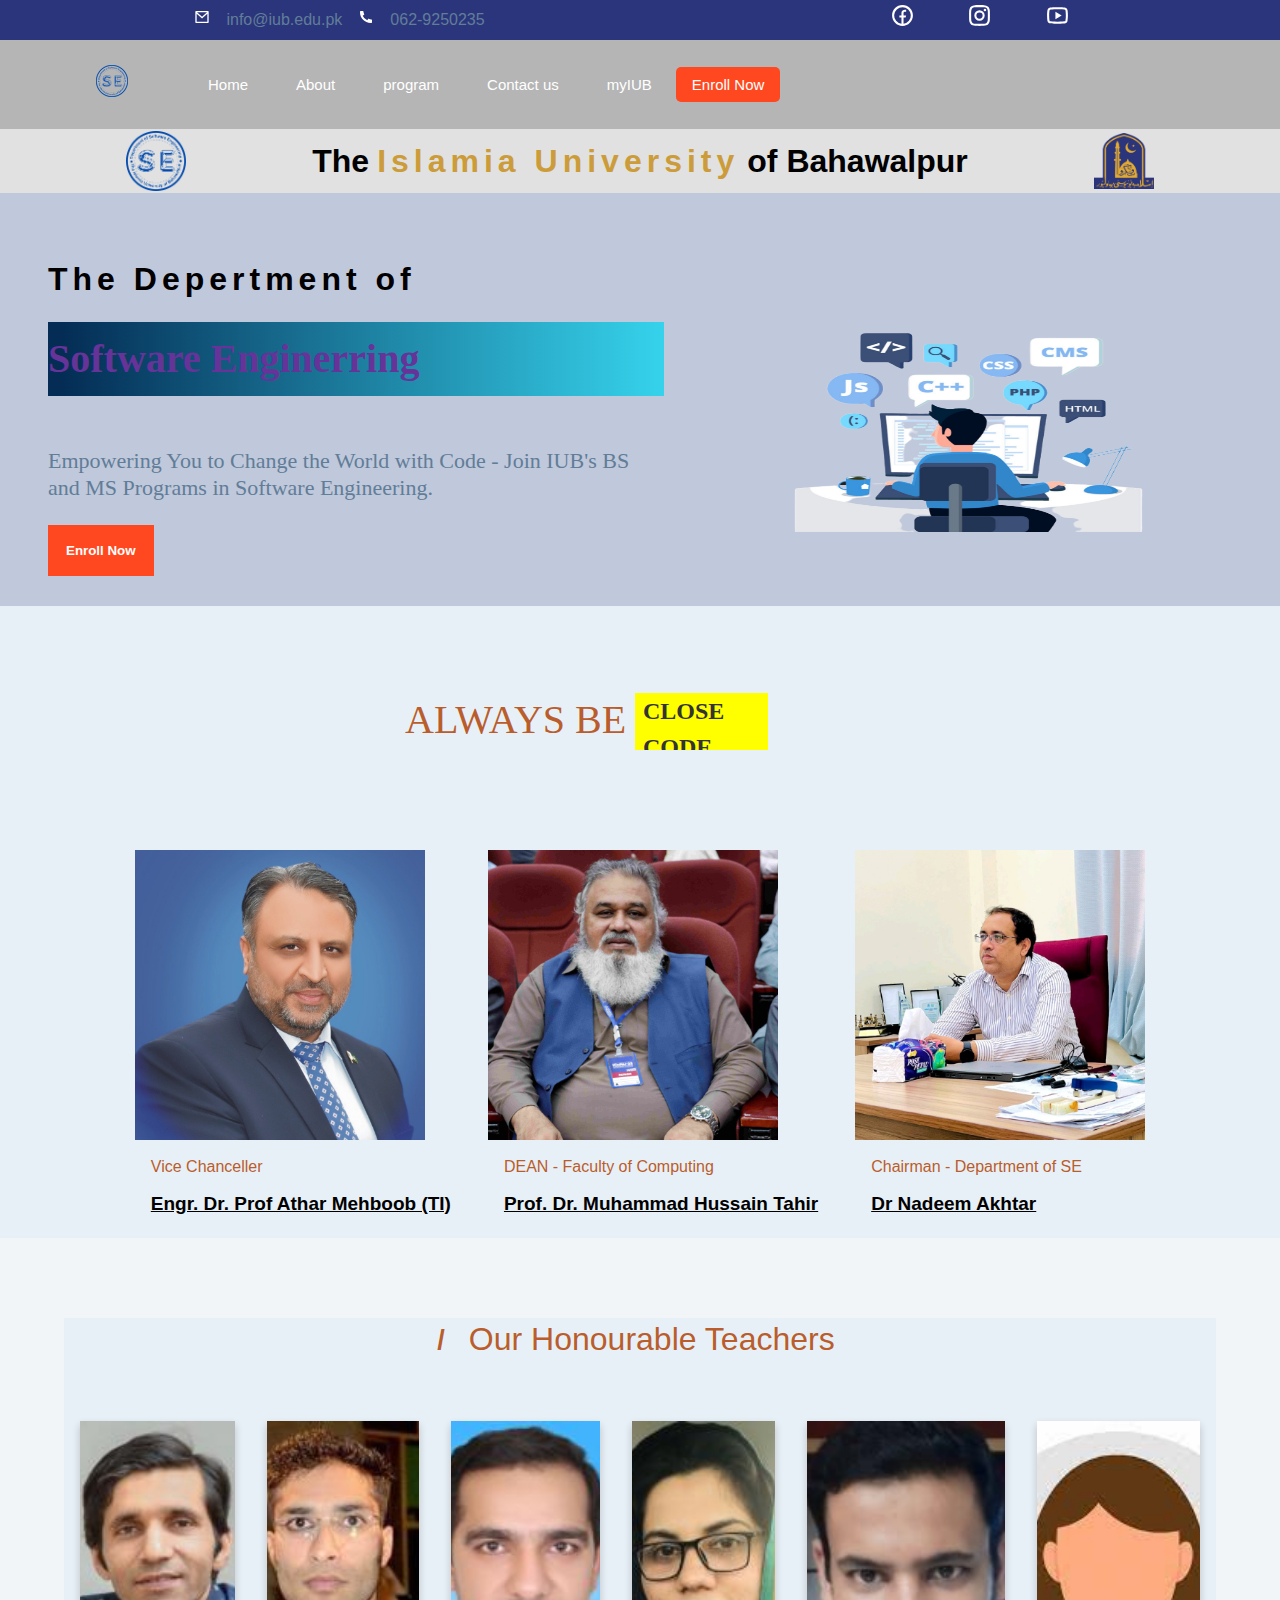
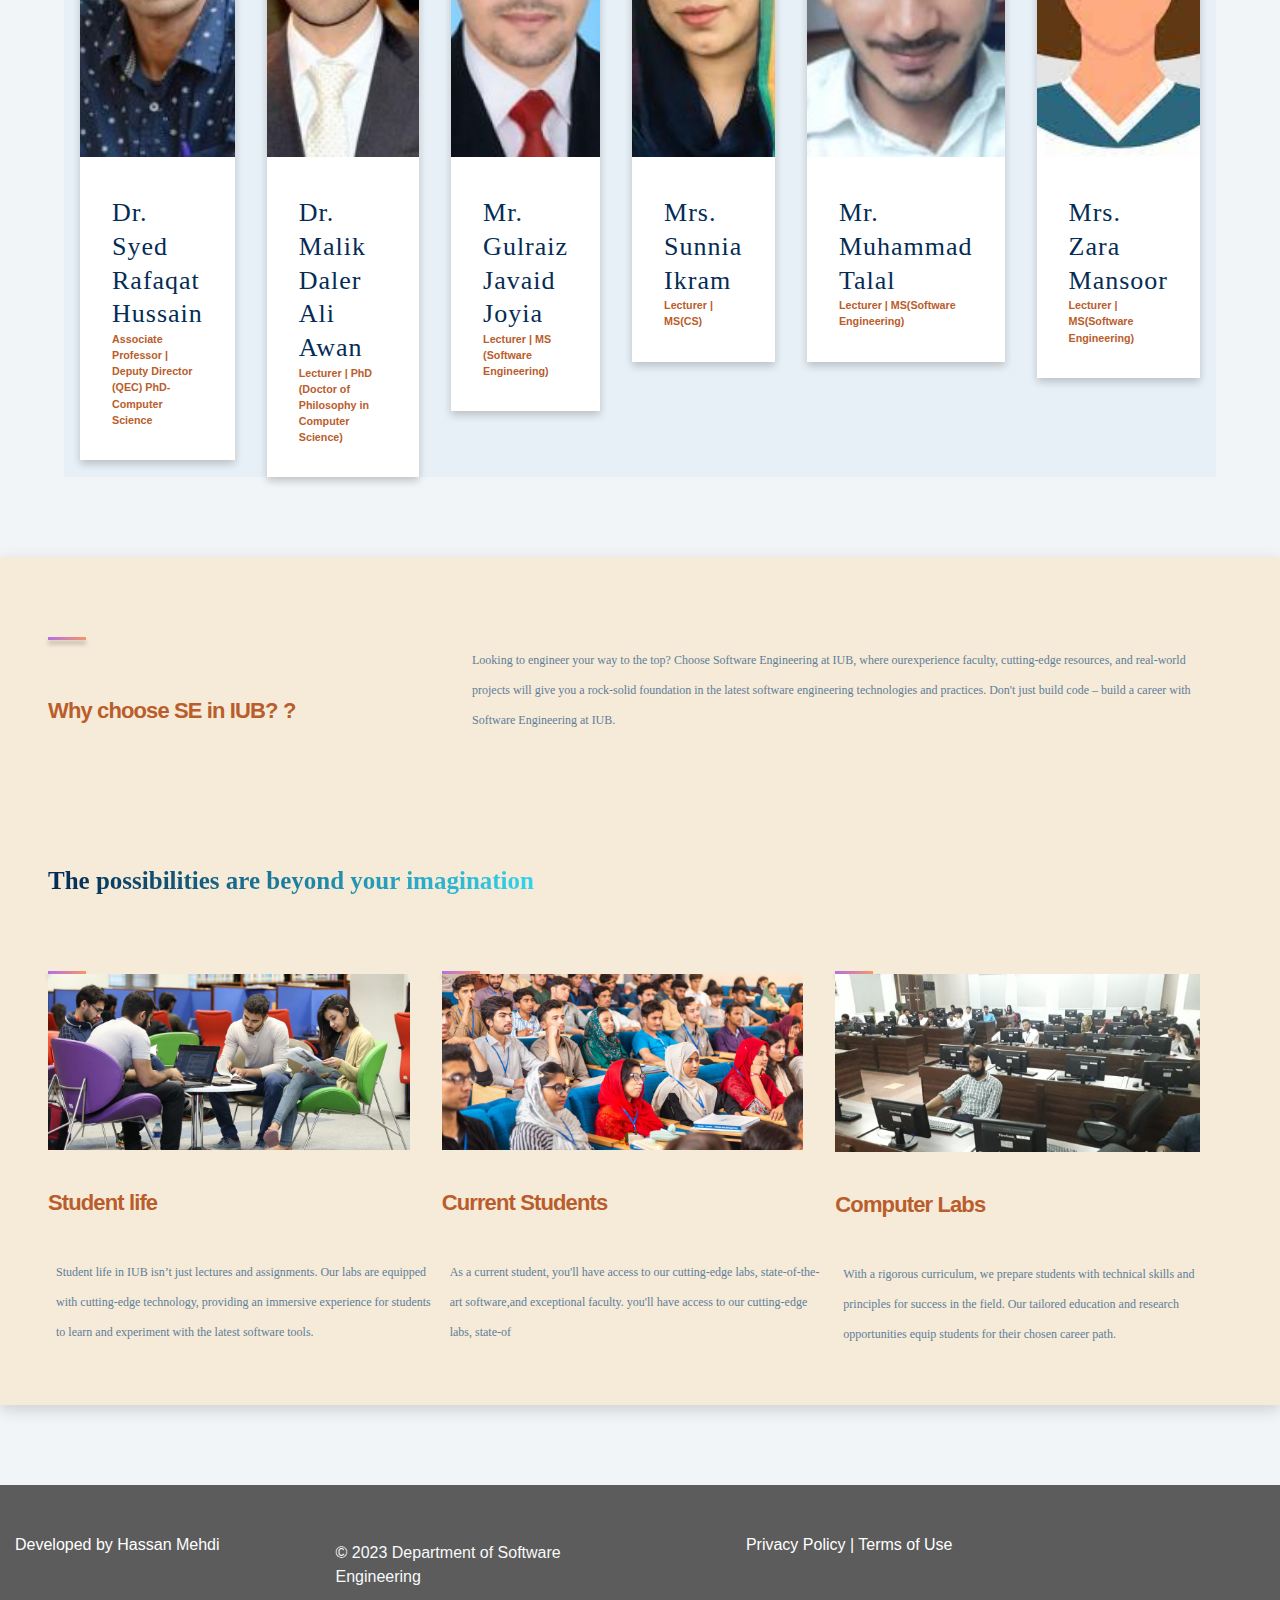
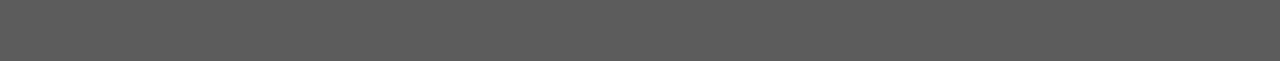
<file: index.html>
<!DOCTYPE html>
<html lang="en">

<head>
    <meta charset="UTF-8">
    <meta http-equiv="X-UA-Compatible" content="IE=edge">
    <meta name="viewport" content="width=device-width, initial-scale=1.0">
    <title>Software Engineering ofiicial page IUB</title>
    <link rel="stylesheet" href="homepage.css">
    <script src="homepage.js"></script>

</head>

<body>
    <div id="full">

        <div class="class">
            <div class="nav-above">
                <div class="nav-above-email">
                    <a href="">
                        <svg stroke="currentColor" fill="currentColor" stroke-width="0" viewBox="0 0 24 24" height="1em"
                            width="1em" xmlns="http://www.w3.org/2000/svg">
                            <g>
                                <path fill="none" d="M0 0h24v24H0z"></path>
                                <path
                                    d="M3 3h18a1 1 0 0 1 1 1v16a1 1 0 0 1-1 1H3a1 1 0 0 1-1-1V4a1 1 0 0 1 1-1zm17 4.238l-7.928 7.1L4 7.216V19h16V7.238zM4.511 5l7.55 6.662L19.502 5H4.511z">
                                </path>
                            </g>
                        </svg>
                    </a>
                    <p>info@iub.edu.pk</p>
                    <a href="">
                        <svg stroke="currentColor" fill="currentColor" stroke-width="0" viewBox="0 0 24 24" height="1em"
                            width="1em" xmlns="http://www.w3.org/2000/svg">
                            <g>
                                <path fill="none" d="M0 0h24v24H0z"></path>
                                <path
                                    d="M21 16.42v3.536a1 1 0 0 1-.93.998c-.437.03-.794.046-1.07.046-8.837 0-16-7.163-16-16 0-.276.015-.633.046-1.07A1 1 0 0 1 4.044 3H7.58a.5.5 0 0 1 .498.45c.023.23.044.413.064.552A13.901 13.901 0 0 0 9.35 8.003c.095.2.033.439-.147.567l-2.158 1.542a13.047 13.047 0 0 0 6.844 6.844l1.54-2.154a.462.462 0 0 1 .573-.149 13.901 13.901 0 0 0 4 1.205c.139.02.322.042.55.064a.5.5 0 0 1 .449.498z">
                                </path>
                            </g>
                        </svg>
                    </a>
                    <p>062-9250235</p>
                </div>
                <div class="nav-above-icon">
                    <a href="https://www.facebook.com/DepartmentOfSoftwareEngineeringIUBofficialPage/"><svg
                            stroke="currentColor" fill="currentColor" stroke-width="0" viewBox="0 0 24 24" height="1em"
                            width="1em" xmlns="http://www.w3.org/2000/svg">
                            <g>
                                <path fill="none" d="M0 0h24v24H0z"></path>
                                <path
                                    d="M13 19.938A8.001 8.001 0 0 0 12 4a8 8 0 0 0-1 15.938V14H9v-2h2v-1.654c0-1.337.14-1.822.4-2.311A2.726 2.726 0 0 1 12.536 6.9c.382-.205.857-.328 1.687-.381.329-.021.755.005 1.278.08v1.9H15c-.917 0-1.296.043-1.522.164a.727.727 0 0 0-.314.314c-.12.226-.164.45-.164 1.368V12h2.5l-.5 2h-2v5.938zM12 22C6.477 22 2 17.523 2 12S6.477 2 12 2s10 4.477 10 10-4.477 10-10 10z">
                                </path>
                            </g>
                        </svg></a>
                    <a href=""><svg stroke="currentColor" fill="currentColor" stroke-width="0" viewBox="0 0 24 24"
                            height="1em" width="1em" xmlns="http://www.w3.org/2000/svg">
                            <g>
                                <path fill="none" d="M0 0h24v24H0z"></path>
                                <path fill-rule="nonzero"
                                    d="M12 9a3 3 0 1 0 0 6 3 3 0 0 0 0-6zm0-2a5 5 0 1 1 0 10 5 5 0 0 1 0-10zm6.5-.25a1.25 1.25 0 0 1-2.5 0 1.25 1.25 0 0 1 2.5 0zM12 4c-2.474 0-2.878.007-4.029.058-.784.037-1.31.142-1.798.332-.434.168-.747.369-1.08.703a2.89 2.89 0 0 0-.704 1.08c-.19.49-.295 1.015-.331 1.798C4.006 9.075 4 9.461 4 12c0 2.474.007 2.878.058 4.029.037.783.142 1.31.331 1.797.17.435.37.748.702 1.08.337.336.65.537 1.08.703.494.191 1.02.297 1.8.333C9.075 19.994 9.461 20 12 20c2.474 0 2.878-.007 4.029-.058.782-.037 1.309-.142 1.797-.331.433-.169.748-.37 1.08-.702.337-.337.538-.65.704-1.08.19-.493.296-1.02.332-1.8.052-1.104.058-1.49.058-4.029 0-2.474-.007-2.878-.058-4.029-.037-.782-.142-1.31-.332-1.798a2.911 2.911 0 0 0-.703-1.08 2.884 2.884 0 0 0-1.08-.704c-.49-.19-1.016-.295-1.798-.331C14.925 4.006 14.539 4 12 4zm0-2c2.717 0 3.056.01 4.122.06 1.065.05 1.79.217 2.428.465.66.254 1.216.598 1.772 1.153a4.908 4.908 0 0 1 1.153 1.772c.247.637.415 1.363.465 2.428.047 1.066.06 1.405.06 4.122 0 2.717-.01 3.056-.06 4.122-.05 1.065-.218 1.79-.465 2.428a4.883 4.883 0 0 1-1.153 1.772 4.915 4.915 0 0 1-1.772 1.153c-.637.247-1.363.415-2.428.465-1.066.047-1.405.06-4.122.06-2.717 0-3.056-.01-4.122-.06-1.065-.05-1.79-.218-2.428-.465a4.89 4.89 0 0 1-1.772-1.153 4.904 4.904 0 0 1-1.153-1.772c-.248-.637-.415-1.363-.465-2.428C2.013 15.056 2 14.717 2 12c0-2.717.01-3.056.06-4.122.05-1.066.217-1.79.465-2.428a4.88 4.88 0 0 1 1.153-1.772A4.897 4.897 0 0 1 5.45 2.525c.638-.248 1.362-.415 2.428-.465C8.944 2.013 9.283 2 12 2z">
                                </path>
                            </g>
                        </svg></a>
                    <a href=""><svg stroke="currentColor" fill="currentColor" stroke-width="0" viewBox="0 0 24 24"
                            height="1em" width="1em" xmlns="http://www.w3.org/2000/svg">
                            <g>
                                <path fill="none" d="M0 0h24v24H0z"></path>
                                <path fill-rule="nonzero"
                                    d="M19.606 6.995c-.076-.298-.292-.523-.539-.592C18.63 6.28 16.5 6 12 6s-6.628.28-7.069.403c-.244.068-.46.293-.537.592C4.285 7.419 4 9.196 4 12s.285 4.58.394 5.006c.076.297.292.522.538.59C5.372 17.72 7.5 18 12 18s6.629-.28 7.069-.403c.244-.068.46-.293.537-.592C19.715 16.581 20 14.8 20 12s-.285-4.58-.394-5.005zm1.937-.497C22 8.28 22 12 22 12s0 3.72-.457 5.502c-.254.985-.997 1.76-1.938 2.022C17.896 20 12 20 12 20s-5.893 0-7.605-.476c-.945-.266-1.687-1.04-1.938-2.022C2 15.72 2 12 2 12s0-3.72.457-5.502c.254-.985.997-1.76 1.938-2.022C6.107 4 12 4 12 4s5.896 0 7.605.476c.945.266 1.687 1.04 1.938 2.022zM10 15.5v-7l6 3.5-6 3.5z">
                                </path>
                            </g>
                        </svg></a>
                </div>

            </div>
            <div class="nav-below">
                <div class="nav-below-link">
                    <div class="below-link-logo">
                        <a href="">
                            <img src="softwarelogo.png" alt="logo">
                        </a>
                    </div>
                    <div class="below-link-logo-container">
                        <p><a href=""> Home </a></p>
                        <p><a href="Aboutpage.html"> About </a></p>
                        <p><a href="program.html"> program</a></p>
                        <p><a href="contact.html"> Contact us </a></p>

                    </div> <!--below-link-logo-container-->
                    <div class="nav-below-sign">
                        <p>myIUB</p>
                        <a href="https://www.iub.edu.pk/"> <button type="button">Enroll Now</button></a>
                    </div>

                </div>
            </div>
            <div class="nav-bottom">
                <img src="softwarelogo.png" alt="">
                <h2> The
                    <p> Islamia University </p>
                    of Bahawalpur
                </h2>
                <img src="iub_logo.png" alt="logo">
            </div>
            <div class="head_container ">
                <div class="head-container-sub">
                    <h2 class="head-h-p">The Depertment of </h2>
                    <h1 class="gradient_text">Software Enginerring</h1>
                    <p>Empowering You to Change the World with Code - Join IUB's BS and MS Programs in Software
                        Engineering.</p>
                    <div class="head-container-button">
                        <a href="https://www.iub.edu.pk/">
                            <button type="submit" href="">
                                Enroll Now </button>
                        </a>
                    </div>
                </div>
                <div class="head-container-img">
                    <img src="codeimg.png" alt="image">
                </div>
            </div>
        </div>
        <section class="head-section-container">
            <div class="head-section-container-sub1 section-padding">
                <h1 class="h1">
                    <span>always be</span>
                    <div class="message">
                        <div class="word1">close</div>
                        <div class="word2">code</div>
                        <div class="word3">creative</div>
                    </div>
                </h1>
            </div>
            <section class="section_padding section-hod">
                <div class="section-hod-content">
                    <div class="section-hod-img">
                        <img src="vc-dr-prof.jpeg" alt="" id="moving-image">
                    </div>
                    <div class="content">
                        <p>Vice Chanceller</p>
                        <h3>
                            <a href="#">Engr. Dr. Prof Athar Mehboob (TI)</a>
                        </h3>
                    </div>
                </div>
                <div class="section-hod-content">
                    <div class="section-hod-img">
                        <img src="dean.jpg" alt="" id="moving-image">
                    </div>
                    <div class="content">
                        <p>DEAN - Faculty of Computing</p>
                        <h3><a href="#">Prof. Dr. Muhammad Hussain Tahir</a></h3>
                    </div>
                </div>
                <div class="section-hod-content">
                    <div class="section-hod-img">
                        <img src="hod.jpg" alt="" id="moving-image">
                    </div>
                    <div class="content">
                        <p>Chairman - Department of SE</p>
                        <h3><a href="#">Dr Nadeem Akhtar </a></h3>
                    </div>
                </div>
            </section>
        </section>
        <section class="teacher-section">
            <div class="title">
                <h2>
                    <p class="s1">/</p>Our honourable Teachers
                </h2>
            </div>
            <div class="section-center-1">
                <section>
                    <div class="card">
                        <img class="image" src="sirrafaqat.jpg" alt="product image">
                        <div class="card-subSection">
                            <h3>Dr. Syed Rafaqat Hussain</h3>
                            <h6>Associate Professor | Deputy Director (QEC) PhD-Computer Science</h6>
                        </div>
                    </div>
                </section>
                <section>
                    <div class="card">
                        <img class="image" src="daler.jpg" alt="product image">
                        <div class="card-subSection">
                            <h3>Dr. Malik Daler Ali Awan</h3>
                            <h6>Lecturer | PhD (Doctor of Philosophy in Computer Science)</h6>
                        </div>
                    </div>
                </section>
                <section>
                    <div class="card">
                        <img class="image" src="gulraiz.jpg" alt="product image">
                        <div class="card-subSection">
                            <h3>Mr. Gulraiz Javaid Joyia</h3>
                            <h6>Lecturer | MS (Software Engineering)</h6>
                        </div>
                    </div>
                </section>
                <section>
                    <div class="card">
                        <img class="image" src="sunnia.jpg" alt="product image">
                        <div class="card-subSection">
                            <h3>Mrs. Sunnia Ikram</h3>
                            <h6>Lecturer | MS(CS)</h6>
                        </div>
                    </div>
                </section>
                <section>
                    <div class="card">
                        <img class="image" src="talal.jpg" alt="product image">
                        <div class="card-subSection">
                            <h3>Mr. Muhammad Talal</h3>
                            <h6>Lecturer | MS(Software Engineering)</h6>
                        </div>
                    </div>
                </section>
                <section>
                    <div class="card">
                        <img class="image" src="dummy.jpg" alt="product image">
                        <div class="card-subSection">
                            <h3>Mrs. Zara Mansoor </h3>
                            <h6>Lecturer | MS(Software Engineering)</h6>
                        </div>
                    </div>
                </section>
            </div>
        </section>
        <section class="whatGpt_container">
            <div class="whatGpt_container-content ">
                <section class="whatGpt_feachers-container">
                    <div class="whatGpt_feachers-containers_heading">
                        <div></div><img class="feature-section-image" alt="">
                        <h1>Why choose SE in IUB? ?</h1>
                    </div>
                    <div class="whatGpt_feachers-containera_text">
                        <p>Looking to engineer your way to the top? Choose Software Engineering at IUB, where
                            ourexperience faculty, cutting-edge resources, and real-world projects will give you a
                            rock-solid foundation in the latest software engineering technologies and practices. Don't
                            just build code – build a career with Software Engineering at IUB.</p>
                    </div>
                </section>
            </div>
            <div class="whatGpt_container-heading">
                <h1 class="whatGpt_container-gradient-text">The possibilities are beyond your imagination</h1>
            </div>
            <div class="whatGpt_container-3feachers">
                <section class="whatGpt_feachers-container">
                    <div class="whatGpt_feachers-containers_heading">
                        <div></div><img class="feature-section-image" src="studentlife.jpg" alt="">
                        <h1>Student life</h1>
                    </div>
                    <div class="whatGpt_feachers-containera_text">
                        <p>Student life in IUB isn’t just lectures and assignments. Our labs are equipped with
                            cutting-edge technology, providing an immersive experience for students to learn and
                            experiment with the latest software tools. </p>
                    </div>
                </section>
                <section class="whatGpt_feachers-container">
                    <div class="whatGpt_feachers-containers_heading">
                        <div></div><img class="feature-section-image" src="currentstudent.jpg" alt="">
                        <h1>Current Students</h1>
                    </div>
                    <div class="whatGpt_feachers-containera_text">
                        <p>As a current student, you'll have access to our cutting-edge labs, state-of-the-art
                            software,and exceptional faculty. you'll have access to our cutting-edge labs, state-of</p>
                    </div>
                </section>
                <section class="whatGpt_feachers-container">
                    <div class="whatGpt_feachers-containers_heading">
                        <div></div><img class="feature-section-image" src="lab.jpg" alt="">
                        <h1>Computer Labs</h1>
                    </div>
                    <div class="whatGpt_feachers-containera_text">
                        <p>With a rigorous curriculum, we prepare students with technical skills and principles for
                            success in the field. Our tailored education and research opportunities equip students for
                            their chosen career path.</p>
                    </div>
                </section>
            </div>
        </section>
        <footer class="footer text-light white-light">
            <div class="footer-div1 footer">
                <div class="container">
                    <div class="row py-3">
                        <div class="col-md-3 text-white"> <a href="#">Developed by Hassan Mehdi</a></div>
                        <div class="col-md-3 text-white">
                            <p>© 2023 Department of Software Engineering</p>
                        </div>
                        <div class="col-md-3 text-right text-white">
                            <a href="#">Privacy Policy</a> | <a href="#">Terms of Use</a>
                        </div>
                    </div>
                </div>
            </div>
        </footer>

    </div>


</body>

</html>
</file>
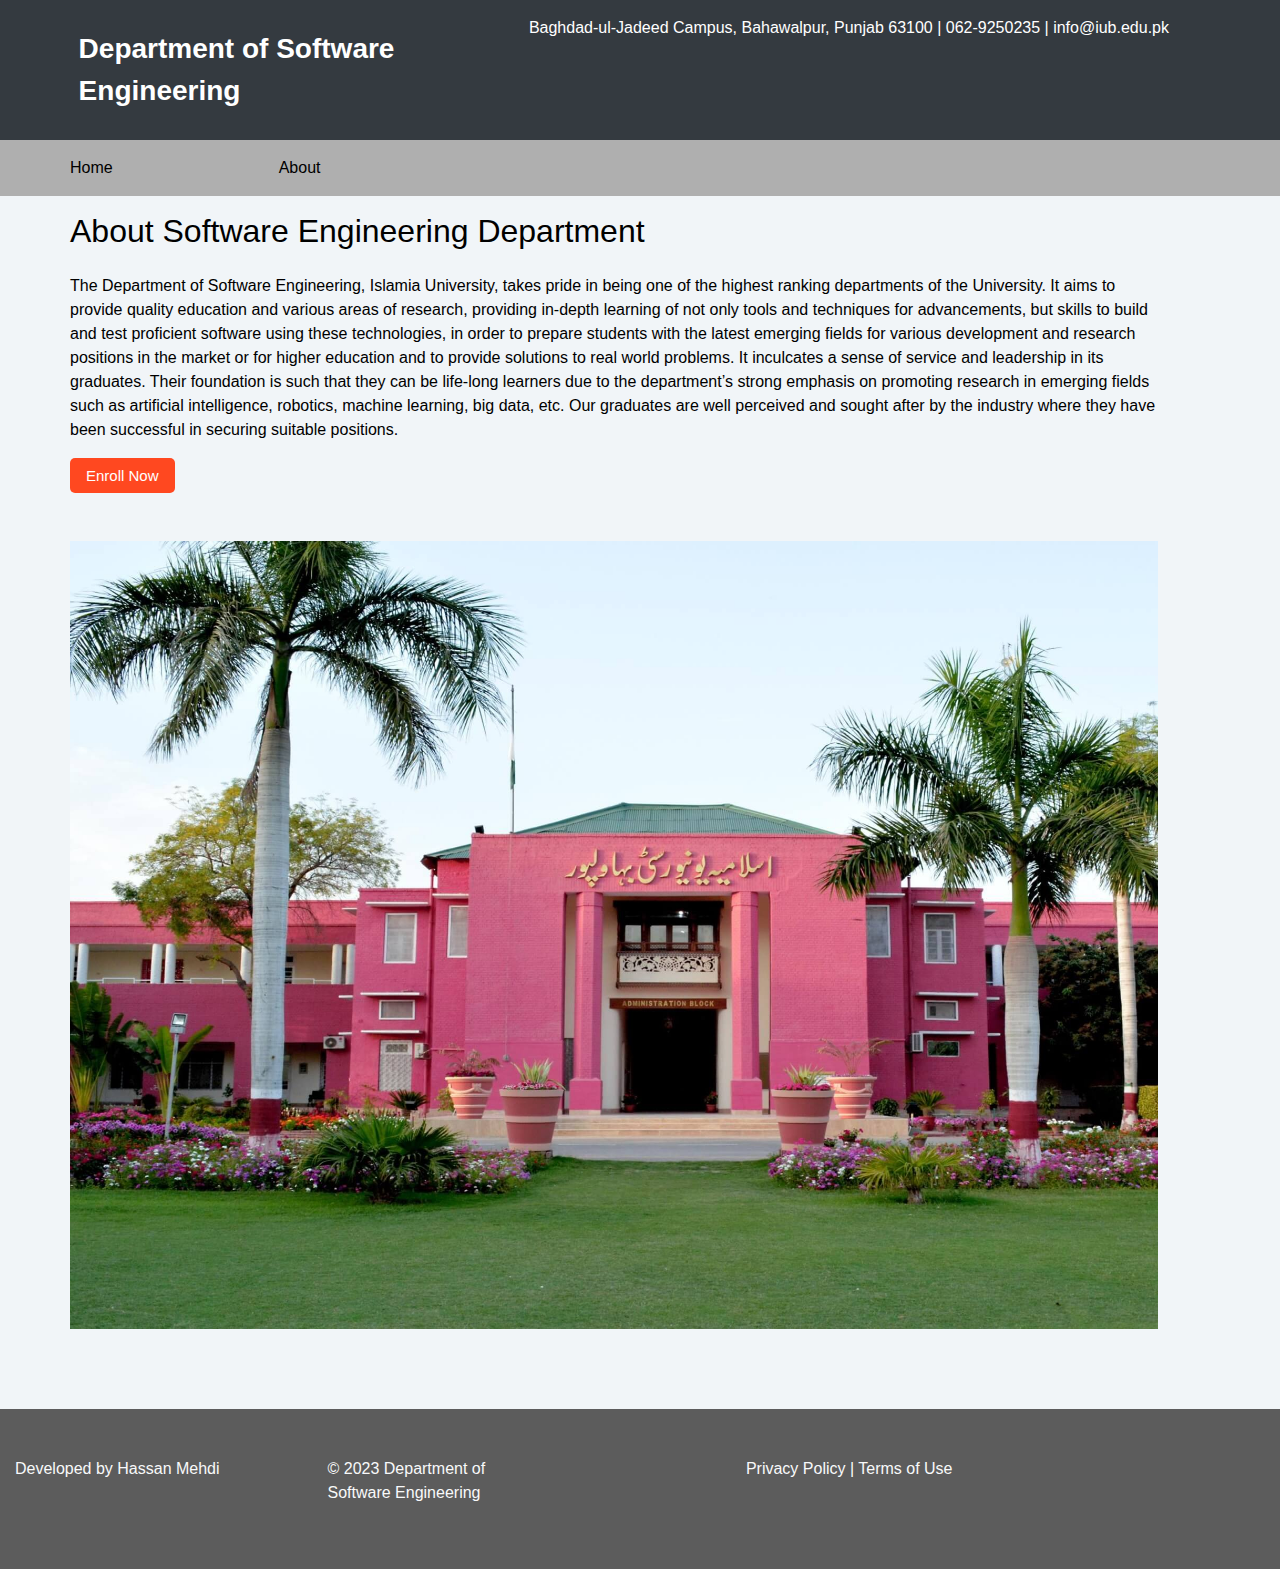
<file: Aboutpage.html>
<!DOCTYPE html>
<html lang="en">

<head>
    <meta charset="UTF-8">
    <meta http-equiv="X-UA-Compatible" content="IE=edge">
    <meta name="viewport" content="width=device-width, initial-scale=1.0">
    <title>About</title>
    <link rel="stylesheet" href="about.css">
</head>

<body>
    <div class="full">
        <header>
            <div class="container-nav">
                <div class="container container-nav-text">
                    <div class="container container-text-heading">
                        <h3>Department of Software Engineering</h3>
                    </div>
                    <div class="container-right text-right">
                        <p class="text-white">Baghdad-ul-Jadeed Campus, Bahawalpur, Punjab 63100 | 062-9250235 |
                            info@iub.edu.pk</p>
                    </div>

                </div>

            </div>
        </header>
        <div class="nav-container">
            <p><a href="index.html"> Home </a></p>
            <p><a class="about" href=""> About </a></p>
        </div>
        <div class="main">
            <div class="container-head">
                <div class="head">
                    <h2>About Software Engineering Department</h2>
                    <p>The Department of Software Engineering, Islamia University, takes pride in being one of the
                        highest ranking departments
                        of the University. It aims to provide quality education and various areas of research, providing
                        in-depth learning of
                        not only tools and techniques for advancements, but skills to build and test proficient software
                        using these
                        technologies, in order to prepare students with the latest emerging fields for various
                        development and research
                        positions in the market or for higher education and to provide solutions to real world problems.
                        It inculcates a sense
                        of service and leadership in its graduates. Their foundation is such that they can be life-long
                        learners due to the
                        department’s strong emphasis on promoting research in emerging fields such as artificial
                        intelligence, robotics, machine
                        learning, big data, etc. Our graduates are well perceived and sought after by the industry where
                        they have been
                        successful in securing suitable positions.</p>
                </div>
                <div class="but">
                    <a href="https://www.iub.edu.pk/"> <button type="button">Enroll Now</button></a>
                </div>

            </div>
        </div>
        <div class="div-container-img">
            <img src="iubold.jpg" alt="Department of Software Engineering" class="div-img">
        </div>
        <footer class="footer text-light white-light">
            <div class="footer-div1 footer">
                <div class="container">
                    <div class="row py-3">
                        <div class="col-md-3 text-white"> <a href="#">Developed by Hassan Mehdi</a></div>
                        <div class="col-md-3 text-white">
                            <p>© 2023 Department of Software Engineering</p>
                        </div>
                        <div class="col-md-3 text-right text-white">
                            <a href="#">Privacy Policy</a> | <a href="#">Terms of Use</a>
                        </div>
                    </div>
                </div>
            </div>
        </footer>
    </div>
</body>

</html>
</file>
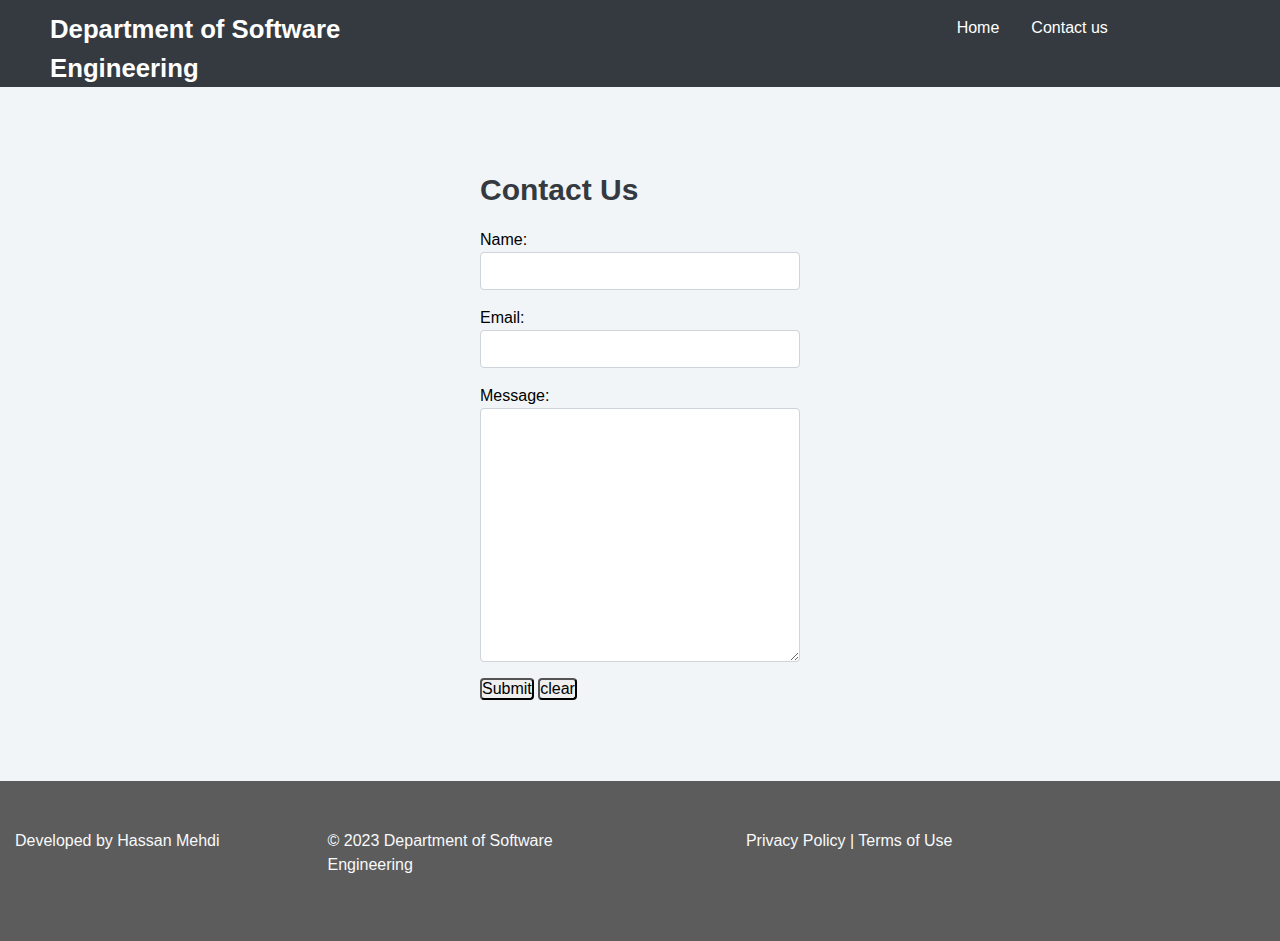
<file: contact.html>
<!DOCTYPE html>
<html lang="en">

<head>
    <meta charset="UTF-8">
    <meta http-equiv="X-UA-Compatible" content="IE=edge">
    <meta name="viewport" content="width=device-width, initial-scale=1.0">
    <title>contact</title>
    <link rel="stylesheet" href="contact.css">
    <script src="contact.js"></script>
</head>

<body>
    <div class="full">

        <header>
            <div class="container-nav">
                <div class="cont">

                    <div class="container-text-heading">
                        <h3>Department of Software Engineering</h3>
                    </div>
                    <div class="container-right text-right">
                        <p> <a href="index.html"> Home </a></p>
                        <p> <a href="#">Contact us</a></p>
                    </div>
                </div>
            </div>
        </header>
        <div class="form">
            <h2>Contact Us</h2>
            <form action="">
                <div class="form-data">
                    <label for="name">Name:</label>
                    <input type="text" class="form-control" id="name" name="name" required>
                </div>
                <div class="form-data">
                    <label for="email">Email:</label>
                    <input type="email" class="form-control" id="email" name="name" required>
                </div>
                <div class="form-data">
                    <label for="message">Message:</label>
                    <textarea name="name" class="form-control" id="message" cols="30" rows="10"></textarea>
                </div>
                <button type="submit" onclick="showAlert()" class="button">Submit</button>
                <button type="submit" onclick="clearField()" class="button">clear</button>
            </form>
        </div>
        <footer class="footer text-light white-light">
            <div class="footer-div1 footer">
                <div class="container">
                    <div class="row py-3">
                        <div class="col-md-3 text-white"> <a href="#">Developed by Hassan Mehdi</a></div>
                        <div class="col-md-3 text-white">
                            <p>© 2023 Department of Software Engineering</p>
                        </div>
                        <div class="col-md-3 text-right text-white">
                            <a href="#">Privacy Policy</a> | <a href="#">Terms of Use</a>
                        </div>
                    </div>
                </div>
            </div>
        </footer>
    </div>
</body>

</html>
</file>
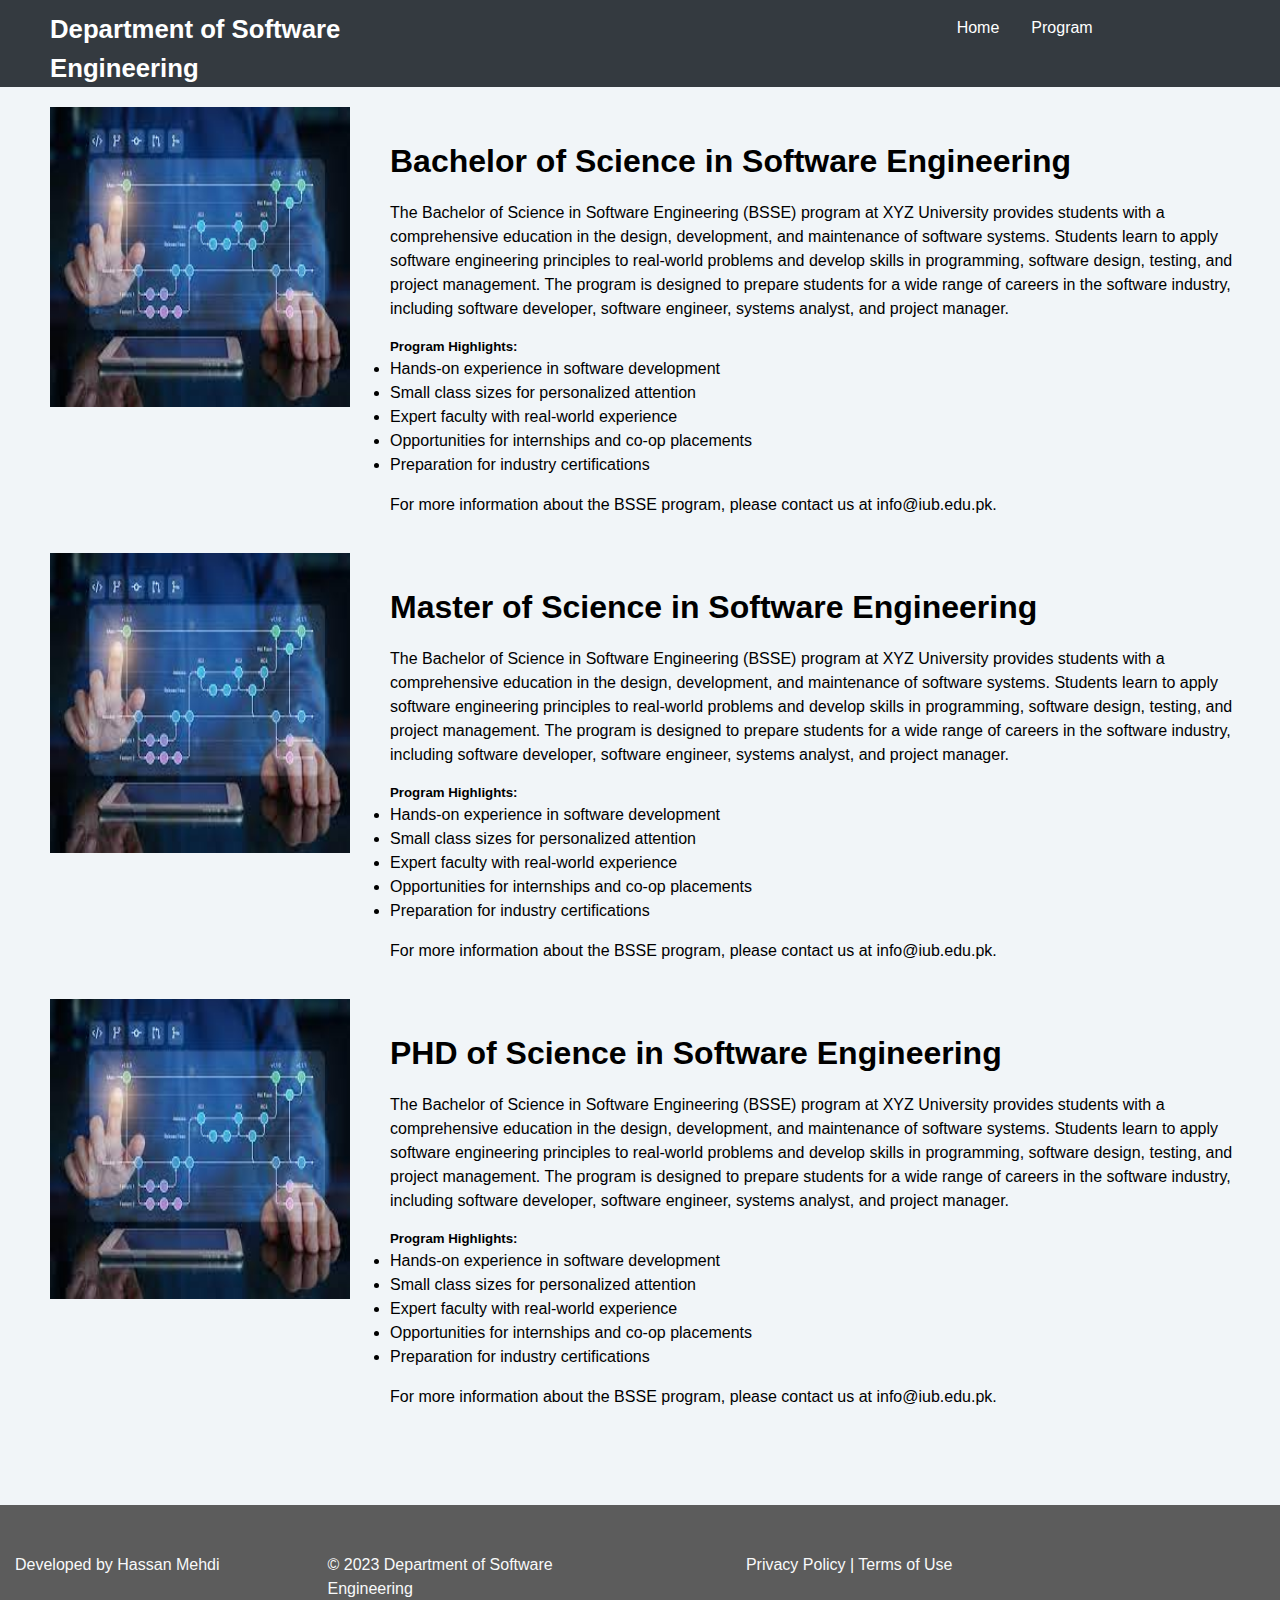
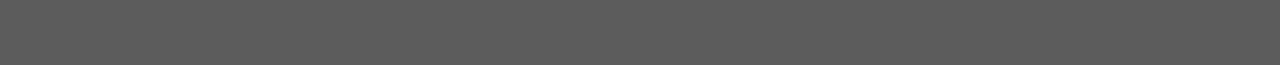
<file: program.html>
<!DOCTYPE html>
<html lang="en">

<head>
    <meta charset="UTF-8">
    <meta http-equiv="X-UA-Compatible" content="IE=edge">
    <meta name="viewport" content="width=device-width, initial-scale=1.0">
    <title>SE Program page </title>
    <link rel="stylesheet" href="program.css">
</head>
<div class="full">
    <header>
        <div class="container-nav">
            <div class="cont">

                <div class="container-text-heading">
                    <h3>Department of Software Engineering</h3>
                </div>
                <div class="container-right text-right">
                    <p> <a href="index.html"> Home </a></p>
                    <p> <a href="#">Program</a></p>
                </div>
            </div>
        </div>
    </header>
    <div class="img-text">

        <div class="container-img">
            <img src="programmes-image.jpeg" alt="">
        </div>
        <div class="text-container">
            <h1> Bachelor of Science in Software Engineering </h1>
            <p>The Bachelor of Science in Software Engineering (BSSE) program at XYZ University provides students with a
                comprehensive
                education in the design, development, and maintenance of software systems. Students learn to apply
                software
                engineering
                principles to real-world problems and develop skills in programming, software design, testing, and
                project
                management.

                The program is designed to prepare students for a wide range of careers in the software industry,
                including
                software
                developer, software engineer, systems analyst, and project manager.</p>
            <h5>Program Highlights:</h5>
            <div class="bullet">
                <ul>
                    <li>Hands-on experience in software development</li>
                    <li>Small class sizes for personalized attention</li>
                    <li>Expert faculty with real-world experience</li>
                    <li>Opportunities for internships and co-op placements</li>
                    <li>Preparation for industry certifications</li>
                </ul>
            </div>
            <p>For more information about the BSSE program, please contact us at info@iub.edu.pk.</p>
        </div>
    </div>
    <div class="img-text">
        <div class="container-img">
            <img src="programmes-image.jpeg" alt="">
        </div>
        <div class="text-container">
            <h1> Master of Science in Software Engineering </h1>
            <p>The Bachelor of Science in Software Engineering (BSSE) program at XYZ University provides students with a
                comprehensive
                education in the design, development, and maintenance of software systems. Students learn to apply
                software
                engineering
                principles to real-world problems and develop skills in programming, software design, testing, and
                project
                management.

                The program is designed to prepare students for a wide range of careers in the software industry,
                including
                software
                developer, software engineer, systems analyst, and project manager.</p>
            <h5>Program Highlights:</h5>
            <div class="bullet">
                <ul>
                    <li>Hands-on experience in software development</li>
                    <li>Small class sizes for personalized attention</li>
                    <li>Expert faculty with real-world experience</li>
                    <li>Opportunities for internships and co-op placements</li>
                    <li>Preparation for industry certifications</li>
                </ul>
            </div>
            <p>For more information about the BSSE program, please contact us at info@iub.edu.pk.</p>
        </div>
    </div>
    <div class="img-text">
        <div class="container-img">
            <img src="programmes-image.jpeg" alt="">
        </div>
        <div class="text-container">
            <h1> PHD of Science in Software Engineering </h1>
            <p>The Bachelor of Science in Software Engineering (BSSE) program at XYZ University provides students with a
                comprehensive
                education in the design, development, and maintenance of software systems. Students learn to apply
                software
                engineering
                principles to real-world problems and develop skills in programming, software design, testing, and
                project
                management.

                The program is designed to prepare students for a wide range of careers in the software industry,
                including
                software
                developer, software engineer, systems analyst, and project manager.</p>
            <h5>Program Highlights:</h5>
            <div class="bullet">
                <ul>
                    <li>Hands-on experience in software development</li>
                    <li>Small class sizes for personalized attention</li>
                    <li>Expert faculty with real-world experience</li>
                    <li>Opportunities for internships and co-op placements</li>
                    <li>Preparation for industry certifications</li>
                </ul>
            </div>
            <p>For more information about the BSSE program, please contact us at info@iub.edu.pk.</p>
        </div>
    </div>
    <footer class="footer text-light white-light">
        <div class="footer-div1 footer">
            <div class="container">
                <div class="row py-3">
                    <div class="col-md-3 text-white"> <a href="#">Developed by Hassan Mehdi</a></div>
                    <div class="col-md-3 text-white">
                        <p>© 2023 Department of Software Engineering</p>
                    </div>
                    <div class="col-md-3 text-right text-white">
                        <a href="#">Privacy Policy</a> | <a href="#">Terms of Use</a>
                    </div>
                </div>
            </div>
        </div>
    </footer>
</div>

<body>

</body>

</html>
</file>
<file: homepage.css>
*{
    box-sizing: border-box;
    padding: 0;
    margin: 0;
    scroll-behavior: smooth;
}
body{
      font-family: Arial, sans-serif;
      margin: 0;
      padding: 0;
    line-height: 1.5;
    background: #f1f5f8;
}
#full{
    overflow: scroll;
}
#full{
    --clr-primary-5: #ba5d2c;
    --clr-grey-5: #617d98;
    --clr-grey-8: #bcccdc;
    --clr-black: #222;
    --transition: all 0.3s linear;
    --spacing: 0.1rem;
    --radius: 0.25rem;
    --light-shadow: 0 5px 15px rgba(0,0,0,.1);
    --dark-shadow: 0 5px 15px rgba(0,0,0,.2);
    --max-width: 1170px;
    --fixed-width: 620px;
}
#full{
--font-family: "Manrope",sans-serif;
    --gradient-text: linear-gradient(89.97deg,#042c54 1.84%,#37d7f0 102.67%);
    --gradient-bar: linear-gradient(103.22deg,#ae67fa -13.86%,#f49867 99.55%);
    --color-bg: #f1f5f8;
    --color-footer: #031b34;
    --color-blog: #042c54;
    --color-text: #134e89;
    --color-subtext: #ff8a71;
}
div{
    display: block;
}
.nav-above{
    align-items: center;
    background-color: #2b357c;
    display: flex;
    flex-direction: row;
    justify-content: space-around;
}
.nav-above-email{
    align-items: center;
    display: flex;
    justify-content: flex-start;
}
.nav-above-email a, p{
    color: #fff;
    padding: 0.5rem;
}
a{
    text-align: none;
    color: inherit;
}
p{
    color: #617d98;
    
}
.nav-above-icon a {
    color: #fff;
    font-size: 25px;
    padding: 1.5rem

}
.nav-above-icon a:hover{
    background-color:red
}
.nav-below{
    display: flex;
    align-items: center;
}
.nav-below{
    background-color: #b5b5b5;
    padding: 0.5rem 6rem;
    display: flex;
}
.nav-below-link{
    flex: 1 1;
    justify-content: flex-start;
}
.nav-below, .nav-below-link{
    align-items: center;
    display: flex;
}
.below-link-logo {
        cursor: pointer;
    margin-right: 2rem;
}
@media screen and (min-width: 800px)
h1, h2, h3, h4 {
    line-height: 1;
}


.below-link-logo img{
    width: 2rem;
    height: 2rem;
}
.below-link-logo-container{
    display: flex;
    margin-left: 1.5rem;
}
.below-link-logo-container p{
    border: none;
    color: #fff;
    cursor: pointer;
    font-family: var(--font-family);
    font-size: 15px;
    font-weight: 500;
    line-height: 25px;
    text-transform: none;
    padding: 1.5rem;
}
.below-link-logo-container a{
    text-decoration: none;
}
.below-link-logo-container{
    display: flex;
    align-items: center;
    
}
.nav-below-sign{
    display: flex;
    align-items: center;
    justify-content: flex-end;
}
.nav-below-sign p {
    border: none;
    color: #fff;
    cursor: pointer;
    font-family: var(--font-family);
    font-size: 15px;
    font-weight: 500;
    line-height: 25px;
    margin: 0 1rem;
    text-transform: none;
}
 .nav-below-sign button {
    background: #ff4820;
    border: #ffdead;
    border-radius: 5px;
    color: #fff;
    cursor: pointer;
    font-family: var(--font-family);
    font-size: 15px;
    font-weight: 500;
    line-height: 25px;
    outline: none;
    padding: 0.3rem 1rem;
}
.nav-below-sign button:hover{
    font-size: 20px;
}
.nav-bottom {
    align-items: center;
    background-color: #e1e1e1;
    display: flex;
    flex-direction: row;
    justify-content: space-evenly;
}
.nav-bottom img{
    padding: 2px;
    width: 4rem;
}
h2{
    display: flex;
    align-items: center;
    line-height: 1;
    font-size: 2rem;
}

.nav-bottom h2 p{
    color: #cc9c3a;
    font-weight: 700;
    letter-spacing: 5px;
}
.nav-bottom img{
    padding: 2px;
    width: 4rem;
}
.head-container{
    flex-direction: row;
}
.head_container{
    overflow: auto;
    background-color: #c0c8db;
    box-shadow: 5px 10px #888;
    display: flex;
    justify-content: space-around;
    padding-top: 2.5rem;
}
.head-container-sub{
    display: flex;
    flex: 1 1;
    flex-direction: column;
    justify-content: center;
    margin-left: 3rem;
}
.head-container-sub h2{
    letter-spacing: 5px;
}
head-h-p{
    -webkit-text-fill-color: hsla(0 , 0% , 100% ,0);
    background: linear-gradient(90deg,#000,#000,#000);
    -webkit-background-clop: text;
    background-repeat: no-repeat;
    background-size: 80%;
    font-family: sans-serif;
    font-size: 16px;
    font-weight: 600;
    letter-spacing: 4px;
    overflow: hidden;
    position: relative;
    text-transform: uppercase;
}
.head-container-sub h1{
    color: #fff;
    font-family: Manrope;
    font-size: 40px;
    font-weight: 800;
    line-height: 74px;
}
.gradient_text{
    -webkit-text-fill-color: rebeccapurple;
    background: linear-gradient(89.97deg,#042c54 1.84%,#37d7f0 102.67%);
    background: var(--gradient-text);
    -webkit-background-clop: text;
}
.head-container-sub p{
    font-family: Manrope;
    font-size: 22px;
    font-weight: 400;
    line-height: 27px;
    padding: 1.5rem 0;
    
}
p {
    color: #617d98;
    
}
.head-container-button button{
    background: #ff4820;
    border: none;
    color: #fff;
    cursor: pointer;
    font-weight: 700;
    padding: 18px;
}
.head-container-button button:hover{
    font-size: 20px
}
.head-container-img {
    align-items: center;
    display: flex;
    flex: 1 1;
    justify-content: center;
}
.head-container-img img {
    height: 60%;
    width: 60%;
}
.head-section-container {
    background-color: #e8f0f7;
}
.head-section-container-sub1{
    display: flex;
    justify-content: center;
}
.section-margin, .section-padding {
    padding: 4rem 6rem;
}
.h1 {
    color: #ba5d2c;
    font-family: tahoma;
    font-size: 3rem;
    font-weight: 100;
    line-height: 1.5;
    overflow: hidden;
    position: relative;
    text-transform: uppercase;
    white-space: nowrap;
    width: 550px;
}
:-webkit-any(article, aside, nav, section) h1 {
    font-size: 1.5em;
    margin-block-start: 0.83em;
    margin-block-end: 0.83em;
}
h1 {
    display: block;
    font-size: 2em;
    margin-block-start: 0.67em;
    margin-block-end: 0.67em;
    margin-inline-start: 0px;
    margin-inline-end: 0px;
    font-weight: bold;
}
.h1 span {
    font-size: 40px;
    margin-left: 40px;
}
.message {
    -webkit-animation: openclose 7s ease-in-out infinite;
    animation: openclose 7s ease-in-out infinite;
    background-color: #ff0;
    color: #333;
    display: block;
    font-weight: 900;
    left: 270px;
    overflow: hidden;
    padding-left: 0.5rem;
    position: absolute;
    top: 0.2rem;
}
.word1, .word2, .word3 {
    font-family: tahoma;
}
.section-hod-content {
    margin: 1rem;
}
.section-hod-img img {
    height: 290px;
    width: 290px;
}
.section-hod-content p {
    color: #ba5d2c;
    font-weight: 500;
    padding-left: 1rem;
}
.section-hod-content h3 {
    cursor: pointer;
    font-size: 19px;
    font-weight: 600;
    line-height: 1.3;
    padding: 5px 5px 5px 1rem;
}
.section-hod-content :hover{
    font-size: 20px;
}
.section-hod-img img:hover{
    transform: translateZ(50px);
}
.section-hod {
    display: flex;
    justify-content: center;
}
.section-hod {
    flex-wrap: wrap;
}
.teacher-section {
    background-color: #e8f0f7;
    margin: 5rem auto;
    max-width: 1170px;
    max-width: var(--max-width);
    width: 90vw;
}
.title {
    color: #ba5d2c;
    margin-bottom: 3.75rem;
    text-transform: capitalize;
}
.title h2 {
    align-items: center;
    display: flex;
    font-weight: 300;
    justify-content: center;
    letter-spacing: normal;
}
.title, .s1 {
    color: #ba5d2c;
    color: var(--clr-primary-5);
    font-size: .85em;
    font-weight: 700;
    margin-right: 1rem;
}
section{
    display: block;
}
.section-center-1{
    display: flex;
}

.card {
    background-color: #fff;
    box-shadow: 0 4px 8px 0 rgba(0,0,0,.2);
    font-family: arial;
    margin: auto 1rem;
    max-width: 320px;
    text-align: start;
}

.card {
     max-width: 356px; 
}
.image {
    height: 21em;
    object-fit: cover;
    opacity: 100%;
    width: 100%;
}
.card-subSection {
    display: flex;
    flex-direction: column;
    justify-content: space-between;
    padding: 2rem;
}
.card-subSection h3 {
    color: #042c54;
    font-family: Manrope;
    font-size: 26px;
    font-weight: 500;
    letter-spacing: 1px;
    line-height: 1.3;
}
.card-subSection h6 {
    color: #ba5d2c;
}
.whatGpt_container {
    background: #f5ebd8;
    box-shadow: 0 5px 15px 0 rgba(0,0,0,.15);
    display: flex;
    flex-direction: column;
    padding: 3rem;
}
.whatGpt_container-content {
    display: flex;
}
.whatGpt_container-content .whatGpt_feachers-container {
    display: flex;
    justify-content: space-between;
    padding: 2rem 0;
}
.whatGpt_feachers-containers_heading {
    border-radius: 5px;
    flex: 1 1;
    margin-right: 2rem;
}
.whatGpt_feachers-containers_heading div {
    background: var(--gradient-bar);
    box-shadow: 0 4px 4px rgba(0,0,0,.25);
    height: 3px;
    width: 38px;
}
.feature-section-image {
    width: 100%;
}
.whatGpt_feachers-containers_heading h1 {
    color: #ba5d2c;
    font-family: var(--font-family);
    font-size: 22px;
    font-weight: 800;
    letter-spacing: -.04em;
    line-height: 24px;
    padding: 1rem 0;
}
.whatGpt_feachers-containera_text {
    color: #81afdd;
    display: flex;
    flex: 2 1;
    font-family: Manrope;
    font-size: 12px;
    font-weight: 500;
    line-height: 30px;
}
.whatGpt_container-heading {
    align-items: center;
    display: flex;
    justify-content: space-between;
    margin: 3rem 0;
}
.whatGpt_container-heading h1 {
    font-family: Manrope;
    font-size: 25px;
    font-style: normal;
    font-weight: 800;
    line-height: 45px;
    max-width: 650px;
}
.whatGpt_container-gradient-text {
    -webkit-text-fill-color: transparent;
    background-clip: text;
    background: var(--gradient-text);
    -webkit-background-clip: text;
}
.whatGpt_container-3feachers {
    display: flex;
}
.feature-section-image {
    width: 100%;
}
.whatGpt_feachers-containera_text {
    color: #81afdd;
    display: flex;
    flex: 2 1;
    font-family: Manrope;
    font-size: 12px;
    font-weight: 500;
    line-height: 30px;
}
.white-light {
    color: #f8f9fa!important;
}
footer {
    background-color: #5c5c5c;
    color: #fff;
    margin: 0;
    padding: 20px;
    margin-top: 5rem;
    padding: 2rem 0;
}
.footer {
    color: #f8f9fa!important;
}
.footer-div1{
    width: 100%;
    padding-right: 15px;
    padding-left: 15px;
    margin-right: auto;
    margin-left: auto;
}
.container{ 
width: 100%;
padding-right: 15px;
    padding-left: 15px;
    margin-right: auto;
    margin-left: auto;
    }
.py-3 {
    padding-top: 1rem!important;
}
.row {
    display: -ms-flexbox;
    display: flex;
    -ms-flex-wrap: wrap;
    flex-wrap: wrap;
    margin-right: -15px;
    margin-left: -15px;
}
.col-md-3 {
    -ms-flex: 0 0 25%;
    flex: 0 0 25%;
    max-width: 25%;
}
.col-md-3 a {
    text-decoration: none;
    background-color: transparent;
}
.col-md-3 p {
    display: block;
    margin-block-start: 1em;
    margin-block-end: 1em;
    margin-inline-start: 0px;
    margin-inline-end: 0px;
    margin-top: 0;
    margin-bottom: 2rem;
    color: #f8f9fa!important;
}
.text-right {
    text-align: right!important;
}
.text-light {
    color: #f8f9fa!important;
}
.text-white {
    color: #fff!important;
}
.col-md-3 a:hover{
    font-size: 20px;
}
</file>
<file: about.css>
*{
    box-sizing: border-box;
    padding: 0;
    margin: 0;
    scroll-behavior: smooth;
}
body{
      font-family: Arial, sans-serif;
      margin: 0;
      padding: 0;
    line-height: 1.5;
    background: #f1f5f8;
}
header{
    display:block;
}
div{
    display: block;
}
.container-nav{
    background-color: #343a40!important;
    
}
.container{
    width: 100%;
    padding-right: 15px;
    padding-left: 15px;
    margin-right: auto;
    margin-left: auto;
}
.container-nav-text{
    display: flex;
    overflow: hidden;
    flex-wrap: wrap;
    margin-right: -15px;
    margin-left: -15px;
}
.container-text-heading {
    color: #fff!important;
    -ms-flex: 0 0 33.333333%;
    flex: 0 0 33.333333%;
    max-width: 33.333333%;
    position: relative;
    width: 100%;
    padding-right: 15px;
    padding-left: 15px;
}
h3 {
    
    font-size: 1.17em;
    margin-block-start: 1em;
    margin-block-end: 1em;
    margin-inline-start: 0px;
    margin-inline-end: 0px;
    font-weight: bold;
    font-size: 1.75rem;
        color: #fff!important;
}
container-right{
    display: flex;
    position: relative;
    width: 100%;
    padding-right: 15px;
    padding-left: 15px;
    text-align: right!important;
}
.text-white {
    color: #fff!important;
}
p {
    margin-top: 0;
    margin-bottom: 1rem;
    padding-right: 6rem;
}
p {
    display: block;
    margin-block-start: 1em;
    margin-block-end: 1em;
    margin-inline-start: 0px;
    margin-inline-end: 0px;
    ;
}
.nav-container{
    display: flex;
    margin-top: 1rem;
    margin: 0;
    background-color: #afafaf;
}
.nav-container p{
    margin-left: 70px;
}
.nav-container p a{
    text-decoration: none;
    color: black;
    align-items: center;
    
}
.nav-container p a:hover{
    color: #547290;
    font-size: 20px;
}
p .about{
    color: rgb(58, 58, 58);
    
    
}
.container-head{
    padding-bottom: 3rem!important
}
.head{
    display: flex;
    -ms-flex-wrap: wrap;
    flex-wrap: wrap;
    margin-right: 15px;
    margin-left: 70px;
}
h2{
    margin-bottom: 0.5rem;
    font-weight: 500;
    line-height: 1.2;
    font-size: 2rem;
    margin-top: 1rem;
    
}
.but button {
    background: #ff4820;
    border: #ffdead;
    border-radius: 5px;
    color: #fff;
    cursor: pointer;
    font-family: var(--font-family);
    font-size: 15px;
    font-weight: 500;
    line-height: 25px;
    outline: none;
    padding: 0.3rem 1rem;
    margin-left: 70px ;
}
.but button:hover{
    font-size: 20px;
}
.div-img{
    max-width: 100%;
    height: auto;
    
    
}
img{
    vertical-align: middle;
    border-style: none;
    margin-left: 70px;
    width: 85%;
    height: 70%;
}
footer {
    background-color: #5c5c5c;
    color: #fff;
    margin: 0;
    padding: 20px;
    margin-top: 5rem;
    padding: 2rem 0;
}
.footer {
    color: #f8f9fa!important;
}
.footer-div1{
    width: 100%;
    padding-right: 15px;
    padding-left: 15px;
    margin-right: auto;
    margin-left: auto;
}
.container{ 
width: 100%;
padding-right: 15px;
    padding-left: 15px;
    margin-right: auto;
    margin-left: auto;
    }
.py-3 {
    padding-top: 1rem!important;
}
.row {
    display: -ms-flexbox;
    display: flex;
    -ms-flex-wrap: wrap;
    flex-wrap: wrap;
    margin-right: -15px;
    margin-left: -15px;
}
.col-md-3 {
    -ms-flex: 0 0 25%;
    flex: 0 0 25%;
    max-width: 25%;
}
.col-md-3 a {
    text-decoration: none;
    background-color: transparent;
    color: #f8f9fa!important;
}
.col-md-3 p {
    display: block;
    margin-block-start: 1em;
    margin-block-end: 1em;
    margin-inline-start: 0px;
    margin-inline-end: 0px;
    margin-top: 0;
    margin-bottom: 2rem;
    color: #f8f9fa!important;
}
.text-right {
    text-align: right!important;
}
.text-light {
    color: #f8f9fa!important;
}
.text-white {
    color: #fff!important;
}
.col-md-3 a:hover{
    font-size: 20px;
}
</file>
<file: contact.css>
*{
    box-sizing: border-box;
    padding: 0;
    margin: 0;
    scroll-behavior: smooth;
}
body{
      font-family: Arial, sans-serif;
      margin: 0;
      padding: 0;
    line-height: 1.5;
    background: #f1f5f8;
}

div{
    display: block;
}
.container-nav{
    background-color: #343a40!important;
    
}
.container-nav-text{
    display: flex;
    overflow: hidden;
    flex-wrap: wrap;
   
}
.container-text-heading {
    color: #fff!important;
    -ms-flex: 0 0 33.333333%;
    flex: 0 0 33.333333%;
    max-width: 33.333333%;
    position: relative;
    margin-top: 10px;
    margin-left: 50px;
    font-size: 22px;
}
.cont{
    display: flex;
    
}
.container-right{
    display: flex;
    position: relative;
    margin-left: 30rem;
    
}
.container-right p a{
    color: #fff!important;
    text-decoration: none;
}
.text-white {
    color: #fff!important;
}

p {margin-top: 0;
    margin-bottom: 1rem;
    padding-right: 2rem;
    display: flex;
    margin-block-start: 1em;
    margin-block-end: 1em;
    margin-inline-start: 0px;
    margin-inline-end: 0px;
    
}
.form{
    justify-content: center;
    margin-left: 30rem;
    margin-top: 5rem;
}
.form h2{
    margin-top: 2rem;
    font-size: 30px;
    color: #343a40;
}
form{
    margin-top: 1rem;
}
.form-data{
    margin-top: 1rem;
}
.form-control{
   display: block;
    width: 40%;
    padding: 0.375rem 0.75rem;
    font-size: 1rem;
    font-weight: 400;
    line-height: 1.5;
    color: #212529;
    background-color: #fff;
    background-clip: padding-box;
    border: 1px solid #ced4da;
    border-radius: 0.25rem;
    transition: border-color .15s ease-in-out,box-shadow .15s ease-in-out;
}
.button{
    margin-top: 1rem;
    border-radius: 4px;
    font-size: 1rem;
}
footer {
    background-color: #5c5c5c;
    color: #fff;
    margin: 0;
    padding: 20px;
    margin-top: 5rem;
    padding: 2rem 0;
}
.footer {
    color: #f8f9fa!important;
}
.footer-div1{
    width: 100%;
    padding-right: 15px;
    padding-left: 15px;
    margin-right: auto;
    margin-left: auto;
}
.container{ 
width: 100%;
padding-right: 15px;
    padding-left: 15px;
    margin-right: auto;
    margin-left: auto;
    }
.py-3 {
    padding-top: 1rem!important;
}
.row {
    display: -ms-flexbox;
    display: flex;
    -ms-flex-wrap: wrap;
    flex-wrap: wrap;
    margin-right: -15px;
    margin-left: -15px;
}
.col-md-3 {
    -ms-flex: 0 0 25%;
    flex: 0 0 25%;
    max-width: 25%;
}
.col-md-3 a {
    text-decoration: none;
    background-color: transparent;
    color: #f8f9fa!important;
}
.col-md-3 p {
    display: block;
    margin-block-start: 1em;
    margin-block-end: 1em;
    margin-inline-start: 0px;
    margin-inline-end: 0px;
    margin-top: 0;
    margin-bottom: 2rem;
    color: #f8f9fa!important;
}
.text-right {
    text-align: right!important;
}
.text-light {
    color: #f8f9fa!important;
}
.col-md-3 a:hover{
    font-size: 20px;
}
</file>
<file: program.css>
*{
    box-sizing: border-box;
    padding: 0;
    margin: 0;
    scroll-behavior: smooth;
}
body{
      font-family: Arial, sans-serif;
      margin: 0;
      padding: 0;
    line-height: 1.5;
    background: #f1f5f8;
}

div{
    display: block;
}
.container-nav{
    background-color: #343a40!important;
    
}
.container-nav-text{
    display: flex;
    overflow: hidden;
    flex-wrap: wrap;
   
}
.container-text-heading {
    color: #fff!important;
    -ms-flex: 0 0 33.333333%;
    flex: 0 0 33.333333%;
    max-width: 33.333333%;
    position: relative;
    margin-top: 10px;
    margin-left: 50px;
    font-size: 22px;
}
.cont{
    display: flex;
    
}
.container-right{
    display: flex;
    position: relative;
    margin-left: 30rem;
    
}
.container-right p a{
    color: #fff!important;
    text-decoration: none;
}
.text-white {
    color: #fff!important;
}

p {margin-top: 0;
    margin-bottom: 1rem;
    padding-right: 2rem;
    display: flex;
    margin-block-start: 1em;
    margin-block-end: 1em;
    margin-inline-start: 0px;
    margin-inline-end: 0px;
    
}
.container-img img{
    width: 300px;
    height: 300px;
    margin-top: 20px;
    margin-left: 50px;

}
.img-text{
    display: flex;

}
.text-container{
    margin-left: 40px;
    margin-top: 50px;
}

footer {
    background-color: #5c5c5c;
    color: #fff;
    margin: 0;
    padding: 20px;
    margin-top: 5rem;
    padding: 2rem 0;
}
.footer {
    color: #f8f9fa!important;
}
.footer-div1{
    width: 100%;
    padding-right: 15px;
    padding-left: 15px;
    margin-right: auto;
    margin-left: auto;
}
.container{ 
width: 100%;
padding-right: 15px;
    padding-left: 15px;
    margin-right: auto;
    margin-left: auto;
    }
.py-3 {
    padding-top: 1rem!important;
}
.row {
    display: -ms-flexbox;
    display: flex;
    -ms-flex-wrap: wrap;
    flex-wrap: wrap;
    margin-right: -15px;
    margin-left: -15px;
}
.col-md-3 {
    -ms-flex: 0 0 25%;
    flex: 0 0 25%;
    max-width: 25%;
}
.col-md-3 a {
    text-decoration: none;
    background-color: transparent;
    color: #f8f9fa!important;
}
.col-md-3 p {
    display: block;
    margin-block-start: 1em;
    margin-block-end: 1em;
    margin-inline-start: 0px;
    margin-inline-end: 0px;
    margin-top: 0;
    margin-bottom: 2rem;
    color: #f8f9fa!important;
}
.text-right {
    text-align: right!important;
}
.text-light {
    color: #f8f9fa!important;
}
.col-md-3 a:hover{
    font-size: 20px;
}
</file>
